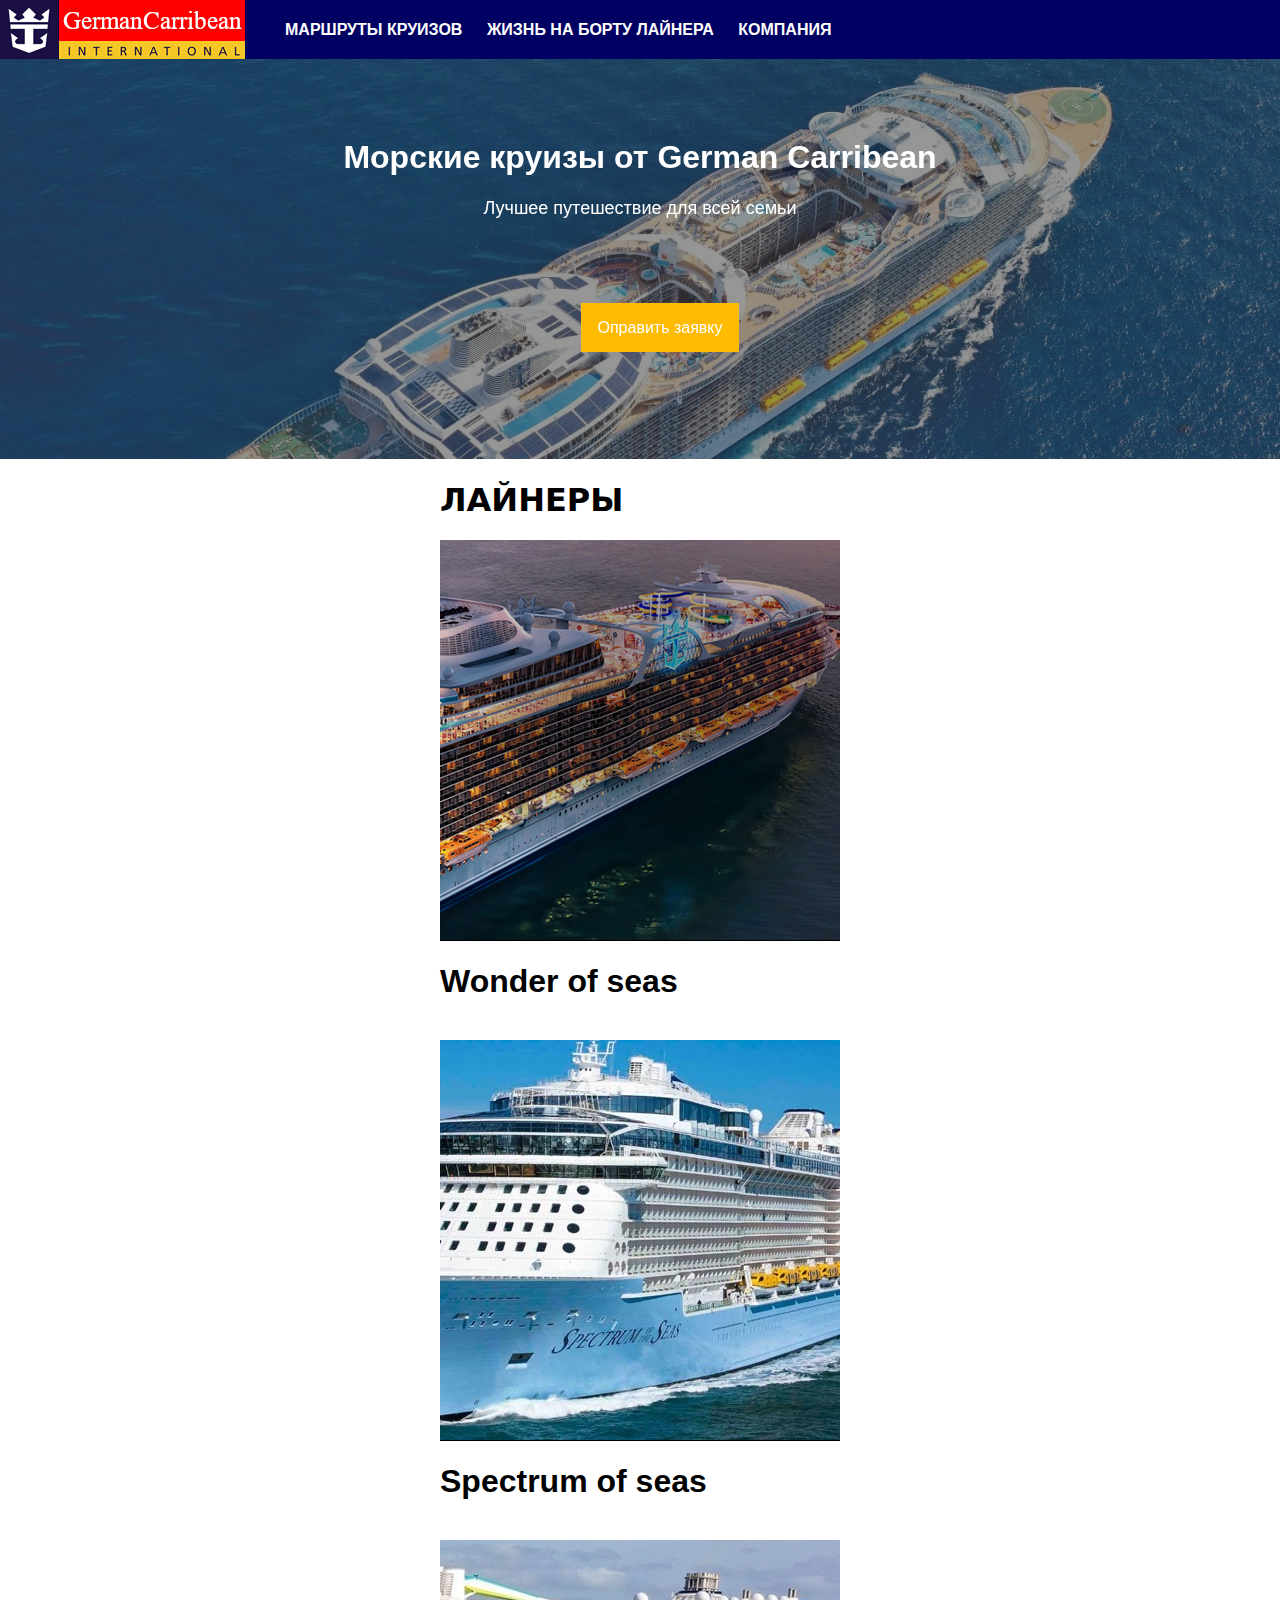
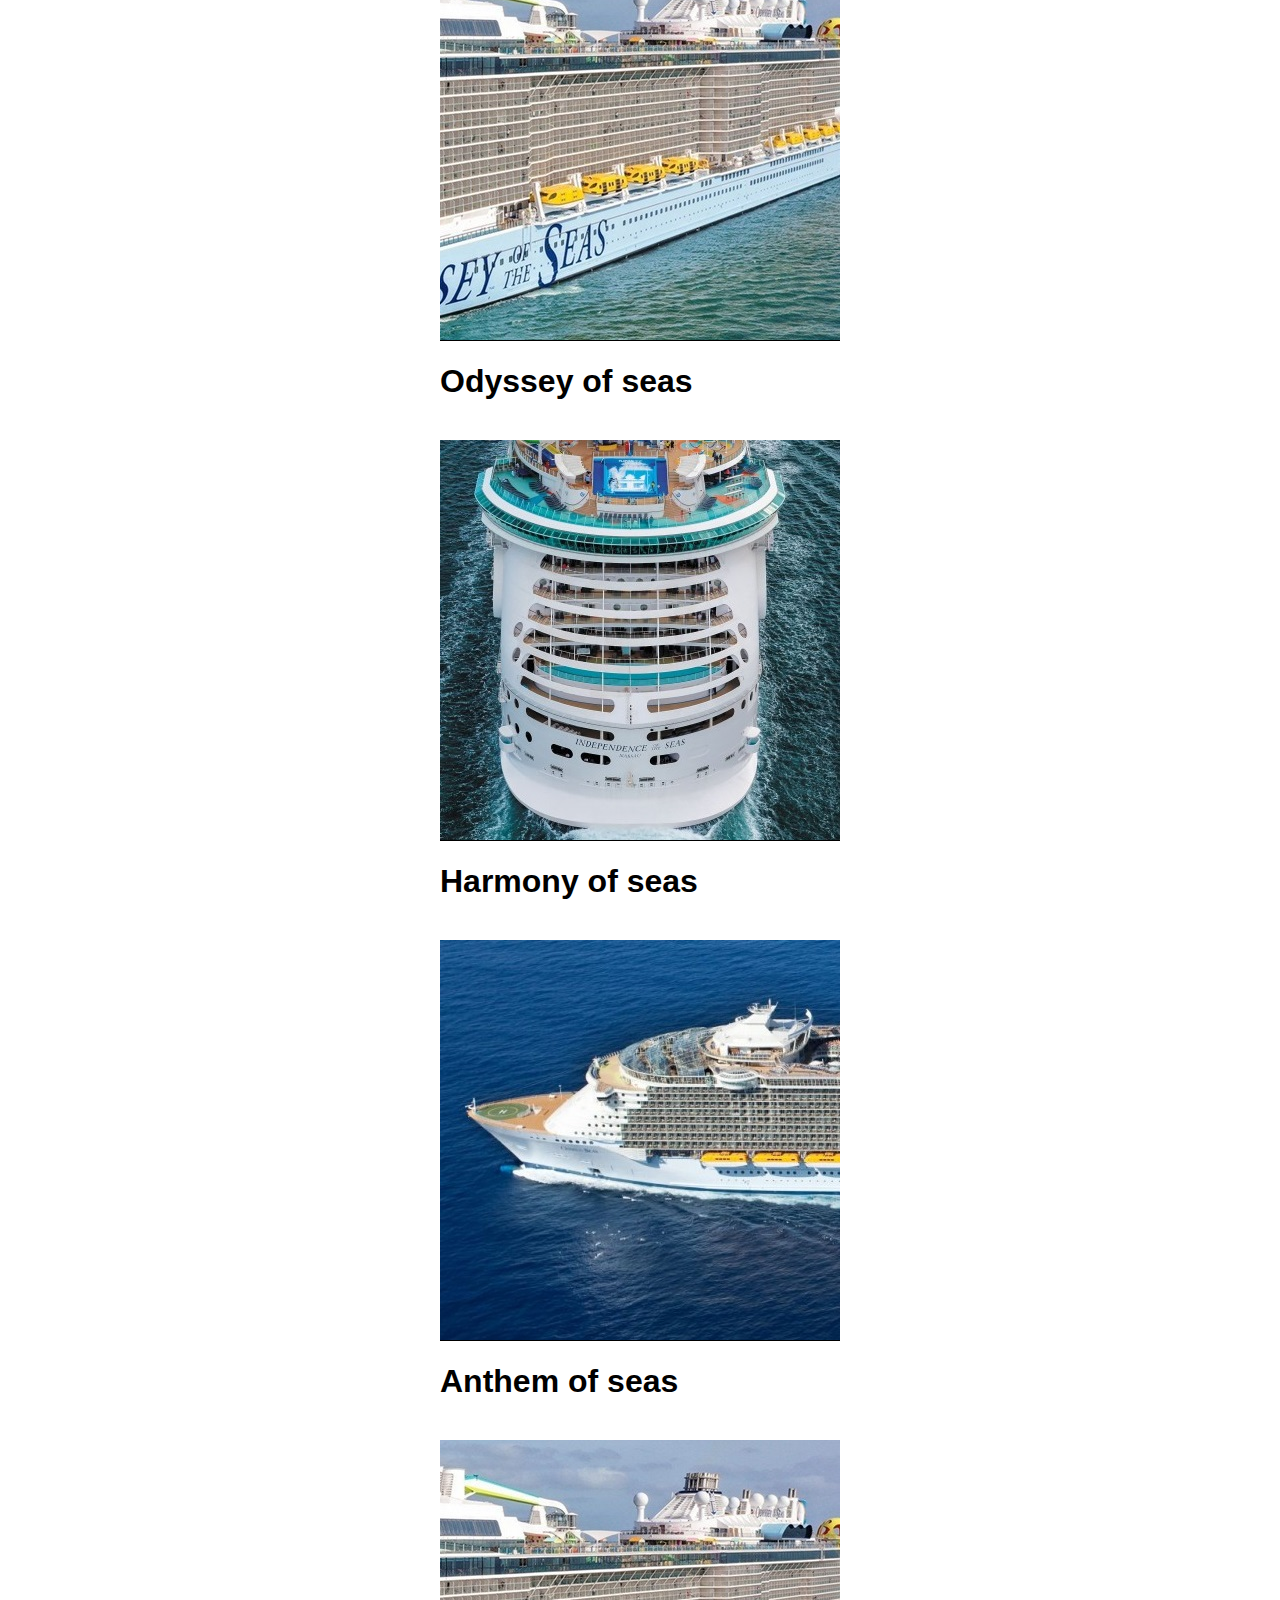
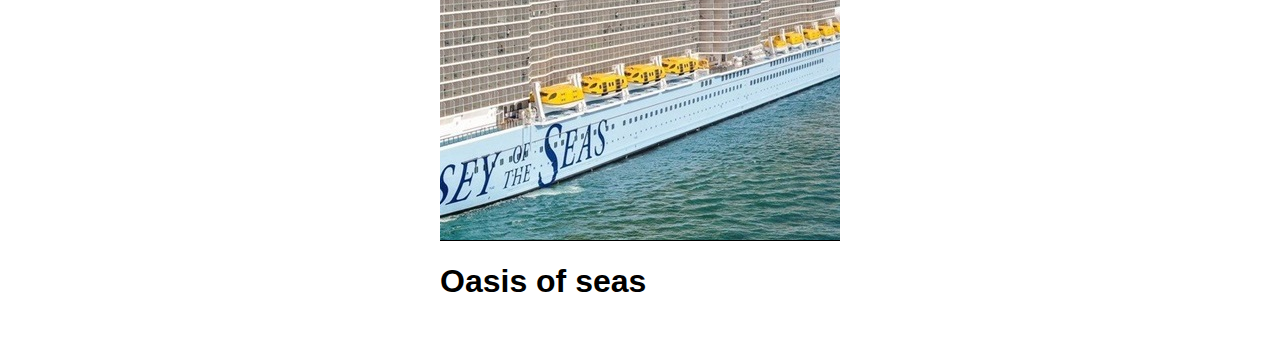
<file: index.html>
<!DOCTYPE html>
<html lang="en">

<head>
    <meta charset="UTF-8">
    <meta http-equiv="X-UA-Compatible" content="IE=edge">
    <meta name="viewport" content="width=device-width, initial-scale=1.0">
    <title>Главная</title>
    <link rel="stylesheet" href="css/mainstyle.css">
</head>

<body>
    <div class="header">
        <div class="logo">
            <a href="index.html"><img src="ships/Логотип.png" class="logo"></a>
        </div>
        <div class="nav">
            <a href="routes.html" class="nav-item">МАРШРУТЫ КРУИЗОВ</a>
            <a href="shiplife.html" class="nav-item">ЖИЗНЬ НА БОРТУ ЛАЙНЕРА</a>
            <a href="company.html" class="nav-item">КОМПАНИЯ</a>
        </div>
    </div>
    <div class="podheader">
        <div class="slogan">
            <h1>Морские круизы от German Carribean</h1>
            <p>Лучшее путешествие для всей семьи</p>
        </div>
        <div>
            <ul>
                
                <li><a href="app.html">Оправить заявку</a></li>
            </ul>
        </div>
    </div>

    <div class="zag">
        <h1 class="layners">ЛАЙНЕРЫ</h1>
    </div>
    <div class="pics1">
        <div class="conteiner">
            <div class="cont">
                <a href="ship1.html"><img src="ships/wonderofseas.png" class="cruiser"></a>
            </div>
            <div class="podcont">
                <h1 class="podpisi">Wonder of seas</h1>
            </div>
        </div>
        <div class="conteiner">
            <div class="cont">
                <a href="ship2.html"><img src="ships/spectrum_of_the_seas.jpg" class="cruiser"></a>
            </div>
            <div class="podcont">
                <h1 class="podpisi">Spectrum of seas</h1>
            </div>
        </div>
        <div class="conteiner1">
            <div class="cont">
                <a href="ship3.html"><img src="ships/Rhapsodyoftheseas.jpg" class="cruiser"></a>
            </div>
            <div class="podcont">
                <h1 class="podpisi">Odyssey of seas</h1>
            </div>
        </div>
    </div>
    <div class="pics1">
        <div class="conteiner">
            <div class="cont">
                <a href="ship4.html"><img src="ships/crasiviy.jpg" class="cruiser"></a>
            </div>
            <div class="podcont">
                <h1 class="podpisi">Harmony of seas</h1>
            </div>
        </div>
        <div class="conteiner">
            <div class="cont">
                <a href="ship5.html"><img src="ships/oasis_of_the_seas.jpg" class="cruiser"></a>
            </div>
            <div class="podcont">
                <h1 class="podpisi">Anthem of seas</h1>
            </div>
        </div>
        <div class="conteiner1">
            <div class="cont">
                <a href="ship6.html"><img src="ships/Rhapsodyoftheseas.jpg" class="cruiser"></a>
            </div>
            <div class="podcont">
                <h1 class="podpisi">Oasis of seas</h1>
            </div>
        </div>
    </div>
</body>

</html>
</file>
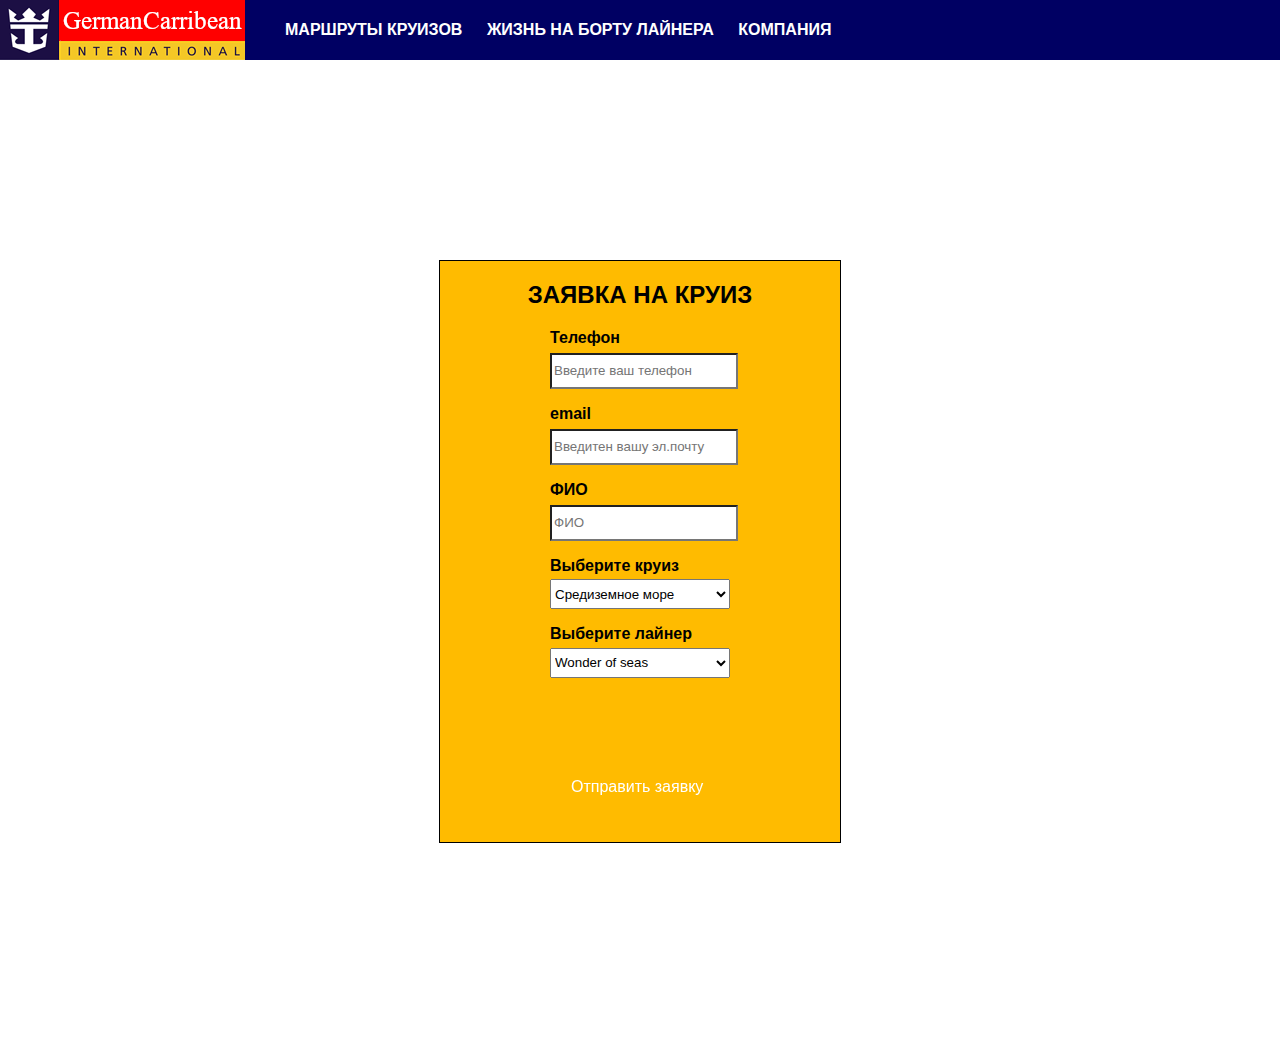
<file: app.html>
<!DOCTYPE html>
<html lang="en">

<head>
    <meta charset="UTF-8">
    <meta http-equiv="X-UA-Compatible" content="IE=edge">
    <meta name="viewport" content="width=device-width, initial-scale=1.0">
    <title>Подать заявку на круиз</title>
    <link rel="stylesheet" href="css/app.css">
</head>

<body>
    <div class="header">
        <div class="logo">
            <a href="index.html"><img src="ships/Логотип.png" class="logo"></a>
        </div>
        <div class="nav">
            <a href="routes.html" class="nav-item">МАРШРУТЫ КРУИЗОВ</a>
            <a href="shiplife.html" class="nav-item">ЖИЗНЬ НА БОРТУ ЛАЙНЕРА</a>
            <a href="company.html" class="nav-item">КОМПАНИЯ</a>
        </div>
    </div>
    <div class="form">
        <h2>ЗАЯВКА НА КРУИЗ</h2>
        <div class="podform">
        <form>
            <p class="input">Телефон</p>
            <p><input type="tel" placeholder="Введите ваш телефон" class="tele"></p>
            <p class="input">email</p>
            <p><input type="text" placeholder="Введитен вашу эл.почту" class="email"></p>
            <p class="input">ФИО</p>
            <p><input type="text" placeholder="ФИО" class="name"></p>
            <p class="select">Выберите круиз</p>
            <select name="cruise" class="cruise">
                <option value="1">Средиземное море</option>
                <option value="2">Карибское море</option>
                <option value="3">Балтийское море</option>
                <option value="4">Чёрное море</option>
                <option value="5">Северное море</option>
            </select>
            <p class="select">Выберите лайнер</p>
            <select name="ship" class="ship">
                <option value="1">Wonder of seas</option>
                <option value="2">Oasis of seas</option>
                <option value="3">Rhapsody of seas</option>
                <option value="4">Odyssey of seas</option>
                <option value="5">Spectrum of seas</option>
            </select>
        </form>

    </div>
    <ul>
        <li>
            <a href="index.html">Отправить заявку</a>
        </li>
    </ul>
    </div>
</body>

</html>
</file>
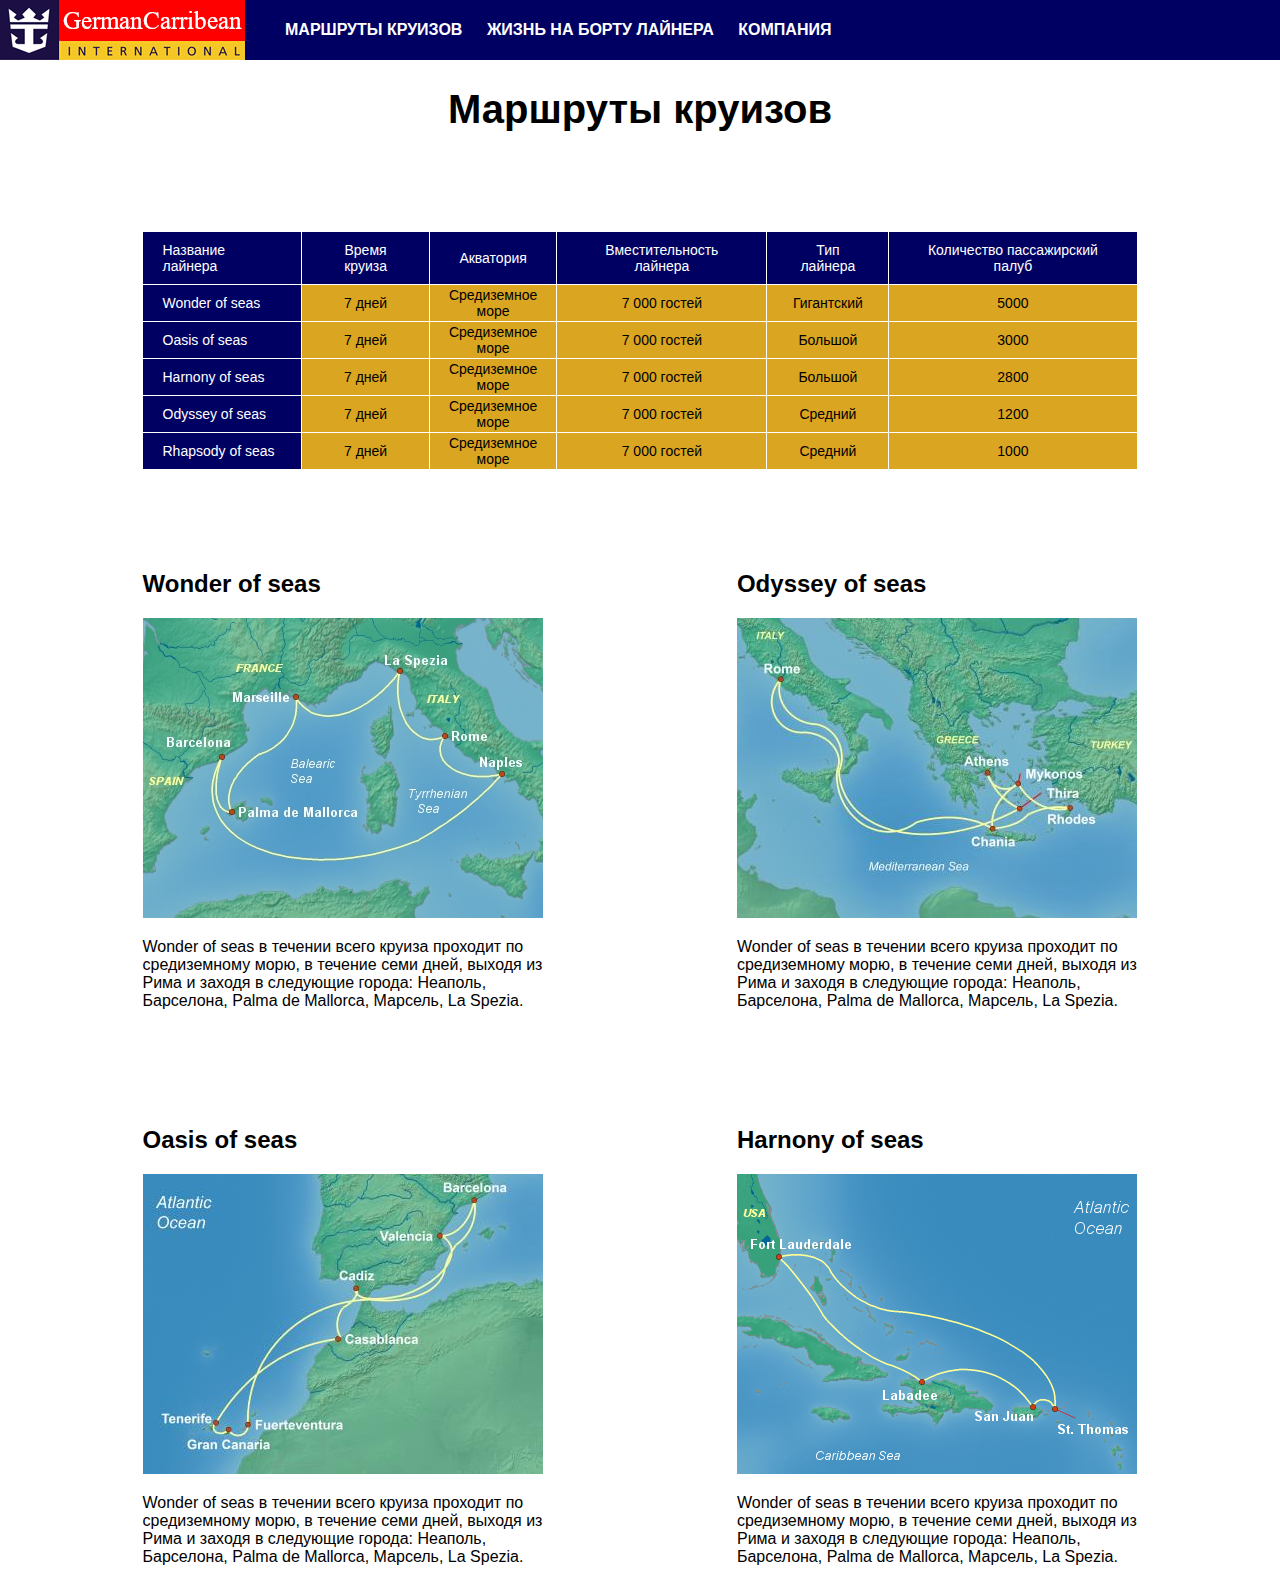
<file: routes.html>
<!DOCTYPE html>
<html lang="en">

<head>
    <meta charset="UTF-8">
    <meta http-equiv="X-UA-Compatible" content="IE=edge">
    <meta name="viewport" content="width=device-width, initial-scale=1.0">
    <title>Маршруты круизов</title>
    <link rel="stylesheet" href="css/route_style.css">
</head>

<body>
    <div class="header">
        <div class="logo">
            <a href="index.html"><img src="ships/Логотип.png" class="logo"></a>
        </div>
        <div class="nav">
            <a href="routes.html" class="nav-item">МАРШРУТЫ КРУИЗОВ</a>
            <a href="shiplife.html" class="nav-item">ЖИЗНЬ НА БОРТУ ЛАЙНЕРА</a>
            <a href="company.html" class="nav-item">КОМПАНИЯ</a>
        </div>
    </div>

    <h1>Маршруты круизов</h1>
    <div class="table">
        <table>
            <tr>
                <th>Название лайнера</th>
                <th>Время круиза</th>
                <th>Акватория</th>
                <th>Вместительность лайнера</th>
                <th>Тип лайнера</th>
                <th>Количество пассажирский палуб</th>
            </tr>
            <tr>
                <td>Wonder of seas</td>
                <td>7 дней</td>
                <td>Средиземное море</td>
                <td>7 000 гостей</td>
                <td>Гигантский</td>
                <td>5000</td>
            </tr>
            <tr>
                <td>Oasis of seas</td>
                <td>7 дней</td>
                <td>Средиземное море</td>
                <td>7 000 гостей</td>
                <td>Большой</td>
                <td>3000</td>
            </tr>
            <tr>
                <td>Harnony of seas</td>
                <td>7 дней</td>
                <td>Средиземное море</td>
                <td>7 000 гостей</td>
                <td>Большой</td>
                <td>2800</td>
            </tr>
            <tr>
                <td>Odyssey of seas</td>
                <td>7 дней</td>
                <td>Средиземное море</td>
                <td>7 000 гостей</td>
                <td>Средний</td>
                <td>1200</td>
            </tr>
            <tr>
                <td>Rhapsody of seas</td>
                <td>7 дней</td>
                <td>Средиземное море</td>
                <td>7 000 гостей</td>
                <td>Средний</td>
                <td>1000</td>
            </tr>
        </table>
    </div>
    <div class="routes">
        <div class="route1">
            <div>
                <h2>Wonder of seas</h2>
                <img src="ships/wondmap.jpg">
            </div>
            <div class="description">
                <p>Wonder of seas в течении всего круиза проходит по средиземному морю, в течение семи дней, выходя из
                    Рима и заходя в следующие города: Неаполь, Барселона, Palma de Mallorca, Марсель, La Spezia.</p>
            </div>
        </div>
        <div class="route2">
            <div>
                <h2>Odyssey of seas</h2>
                <img src="ships/osdysseymap.jpg">
            </div>
            <div class="description">
                <p>Wonder of seas в течении всего круиза проходит по средиземному морю, в течение семи дней, выходя из
                    Рима и заходя в следующие города: Неаполь, Барселона, Palma de Mallorca, Марсель, La Spezia.</p>
            </div>
        </div>
    </div>
    <div class="routes">
        <div class="route1">
            <div>
                <h2>Oasis of seas</h2>
                <img src="ships/oasismap.jpg">
            </div>
            <div class="description">
                <p>Wonder of seas в течении всего круиза проходит по средиземному морю, в течение семи дней, выходя из
                    Рима и заходя в следующие города: Неаполь, Барселона, Palma de Mallorca, Марсель, La Spezia.</p>
            </div>
        </div>
        <div class="route2">
            <div>
                <h2>Harnony of seas</h2>
                <img src="ships/Harmonymap.jpg">
            </div>
            <div class="description">
                <p>Wonder of seas в течении всего круиза проходит по средиземному морю, в течение семи дней, выходя из
                    Рима и заходя в следующие города: Неаполь, Барселона, Palma de Mallorca, Марсель, La Spezia.</p>
            </div>
        </div>
    </div>

</body>

</html>
</file>
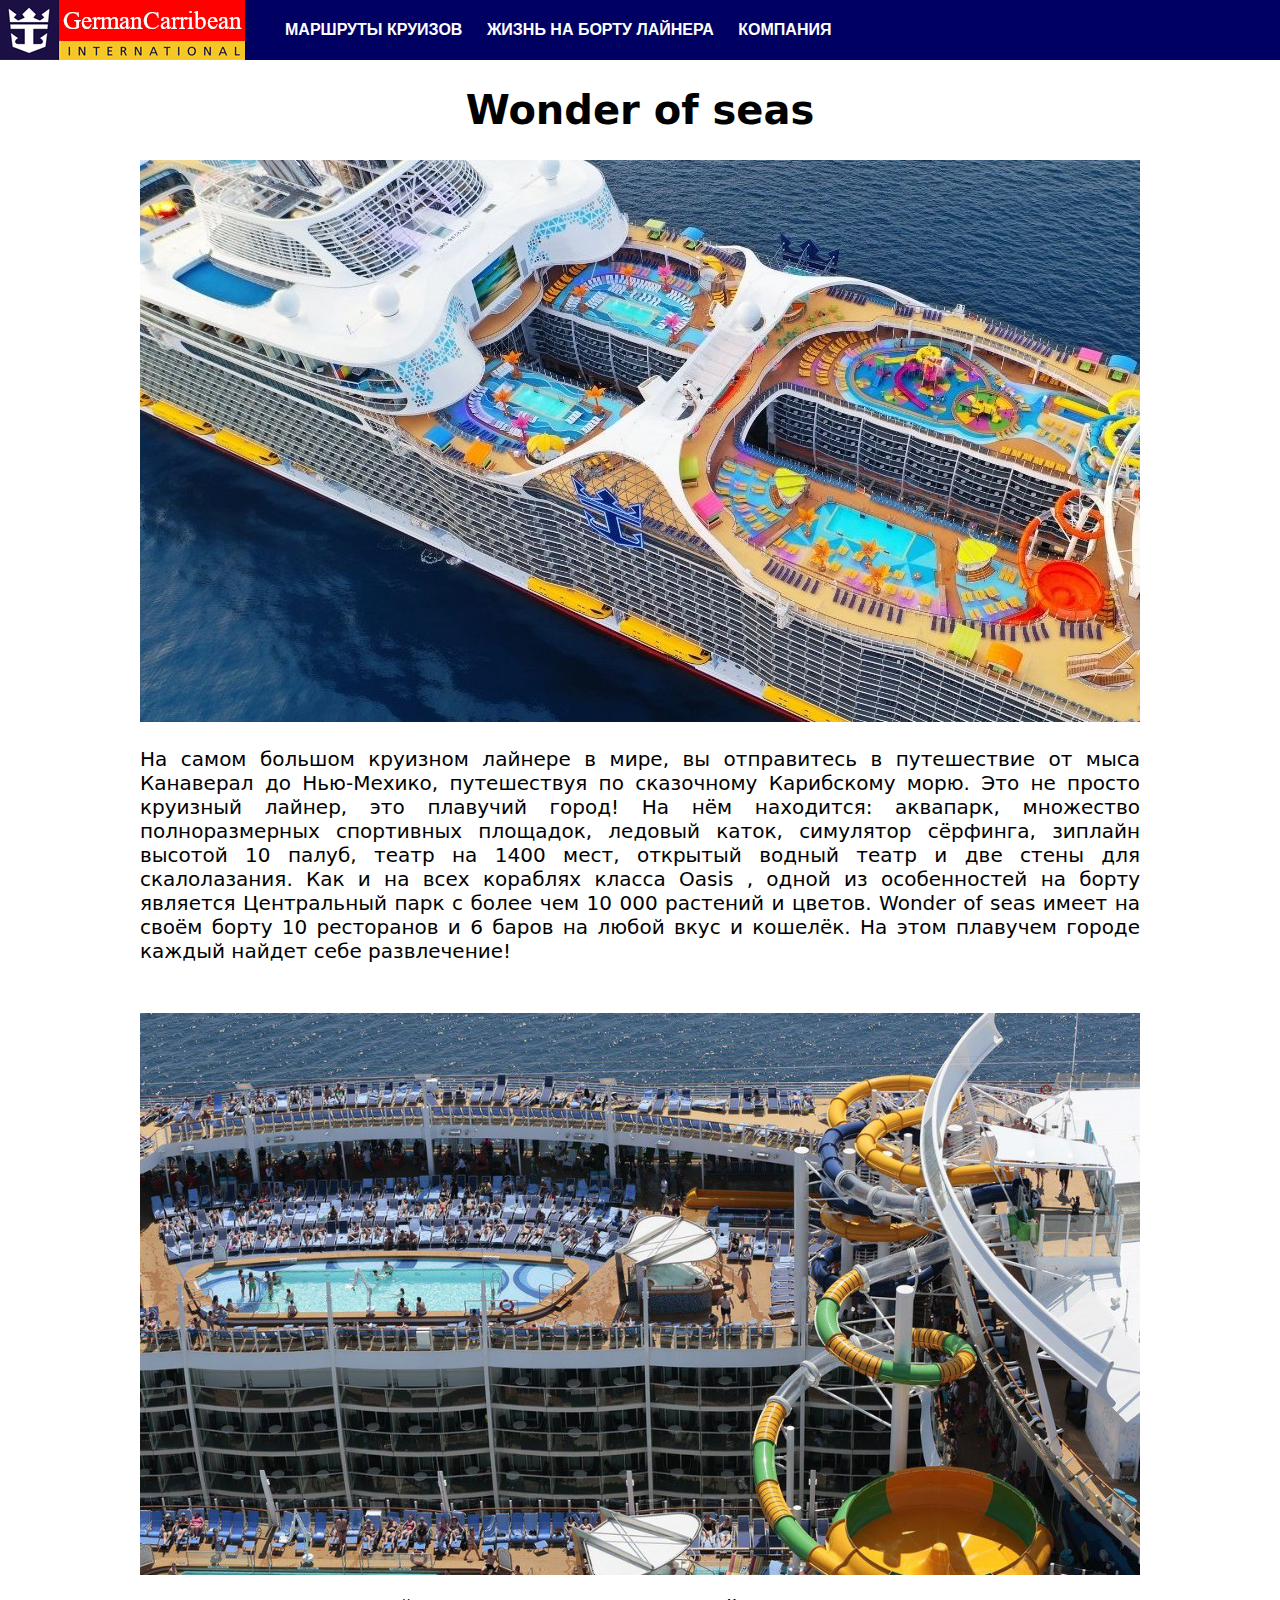
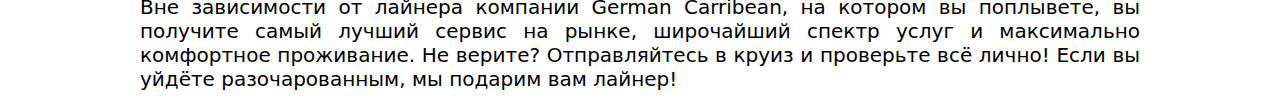
<file: ship1.html>
<!DOCTYPE html>
<html lang="en">

<head>
    <meta charset="UTF-8">
    <meta http-equiv="X-UA-Compatible" content="IE=edge">
    <meta name="viewport" content="width=device-width, initial-scale=1.0">
    <title>Document</title>
    <link rel="stylesheet" href="css/ships.css">
</head>

<body>
    <div class="header">
        <div class="logo">
            <a href="index.html"><img src="ships/Логотип.png" class="logo"></a>
        </div>
        <div class="nav">
            <a href="routes.html" class="nav-item">МАРШРУТЫ КРУИЗОВ</a>
            <a href="shiplife.html" class="nav-item">ЖИЗНЬ НА БОРТУ ЛАЙНЕРА</a>
            <a href="company.html" class="nav-item">КОМПАНИЯ</a>
        </div>
    </div>

    <div class="ship">
        <h1>Wonder of seas</h1>
        <img src="ships/Wonder_of_seas1.jpg">
        <p>На самом большом круизном лайнере в мире, вы отправитесь в путешествие от мыса Канаверал до Нью-Мехико,
            путешествуя по сказочному Карибскому морю. Это не просто круизный лайнер, это плавучий город! На нём
            находится: аквапарк, множество полноразмерных спортивных площадок, ледовый каток, симулятор сёрфинга,
            зиплайн высотой 10 палуб, театр на 1400 мест, открытый водный театр и две стены для скалолазания. Как и на
            всех кораблях класса Oasis , одной из особенностей на борту является Центральный парк с более чем 10 000
            растений и цветов. Wonder of seas имеет на своём борту 10 ресторанов и 6 баров на любой вкус и кошелёк. На
            этом плавучем городе каждый найдет себе развлечение!</p>
    </div>
    <div class="slider">
        <div class="wrapper">
            <img src="ships/SHIP1.jpg">
            <img src="ships/SHIP2.jpg">
            <img src="ships/SHIP3.jpg">
            <img src="ships/SHIP4.jpg">
            <img src="ships/SHIP6.jpg">
        </div>
    </div>
    <div class="ship">
        <p>Вне зависимости от лайнера компании German Carribean, на котором вы поплывете, вы получите самый лучший
            сервис на рынке, широчайший спектр услуг и максимально комфортное проживание. Не верите? Отправляйтесь в
            круиз и проверьте всё лично! Если вы уйдёте разочарованным, мы подарим вам лайнер!</p>
    </div>
</body>

</html>
</file>
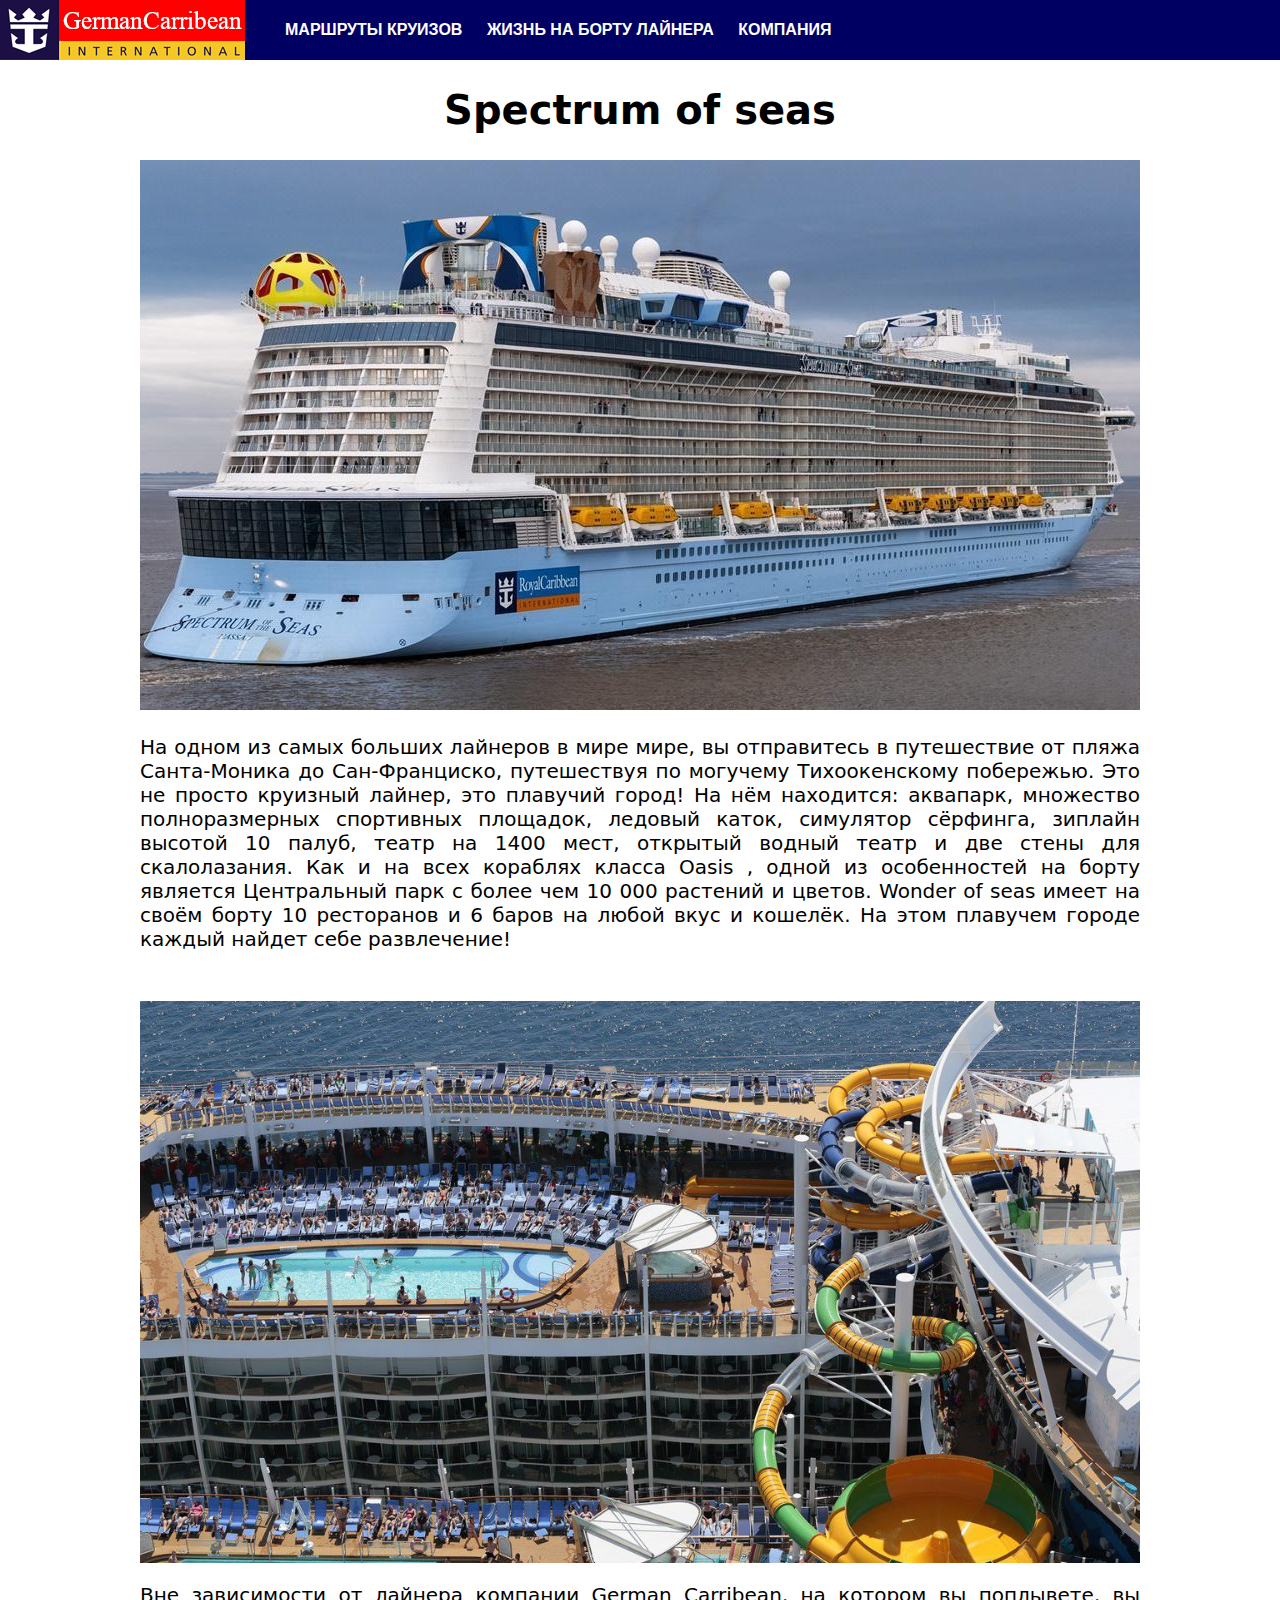
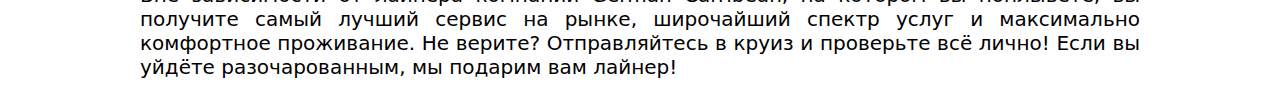
<file: ship2.html>
<!DOCTYPE html>
<html lang="en">

<head>
    <meta charset="UTF-8">
    <meta http-equiv="X-UA-Compatible" content="IE=edge">
    <meta name="viewport" content="width=device-width, initial-scale=1.0">
    <title>Document</title>
    <link rel="stylesheet" href="css/ships.css">
</head>

<body>
    <div class="header">
        <div class="logo">
            <a href="index.html"><img src="ships/Логотип.png" class="logo"></a>
        </div>
        <div class="nav">
            <a href="routes.html" class="nav-item">МАРШРУТЫ КРУИЗОВ</a>
            <a href="shiplife.html" class="nav-item">ЖИЗНЬ НА БОРТУ ЛАЙНЕРА</a>
            <a href="company.html" class="nav-item">КОМПАНИЯ</a>
        </div>
    </div>

    <div class="ship">
        <h1>Spectrum of seas</h1>
        <img src="ships/Spectrum_of_seas1.jpg">
        <p>На одном из самых больших лайнеров в мире мире, вы отправитесь в путешествие от пляжа Санта-Моника до Сан-Франциско,
            путешествуя по могучему Тихоокенскому побережью. Это не просто круизный лайнер, это плавучий город! На нём
            находится: аквапарк, множество полноразмерных спортивных площадок, ледовый каток, симулятор сёрфинга,
            зиплайн высотой 10 палуб, театр на 1400 мест, открытый водный театр и две стены для скалолазания. Как и на
            всех кораблях класса Oasis , одной из особенностей на борту является Центральный парк с более чем 10 000
            растений и цветов. Wonder of seas имеет на своём борту 10 ресторанов и 6 баров на любой вкус и кошелёк. На
            этом плавучем городе каждый найдет себе развлечение!</p>
    </div>
    <div class="slider">
        <div class="wrapper">
            <img src="ships/SHIP1.jpg">
            <img src="ships/SHIP2.jpg">
            <img src="ships/SHIP3.jpg">
            <img src="ships/SHIP4.jpg">
            <img src="ships/SHIP6.jpg">
        </div>
    </div>
    <div class="ship">
        <p>Вне зависимости от лайнера компании German Carribean, на котором вы поплывете, вы получите самый лучший
            сервис на рынке, широчайший спектр услуг и максимально комфортное проживание. Не верите? Отправляйтесь в
            круиз и проверьте всё лично! Если вы уйдёте разочарованным, мы подарим вам лайнер!</p>
    </div>
</body>

</html>
</file>
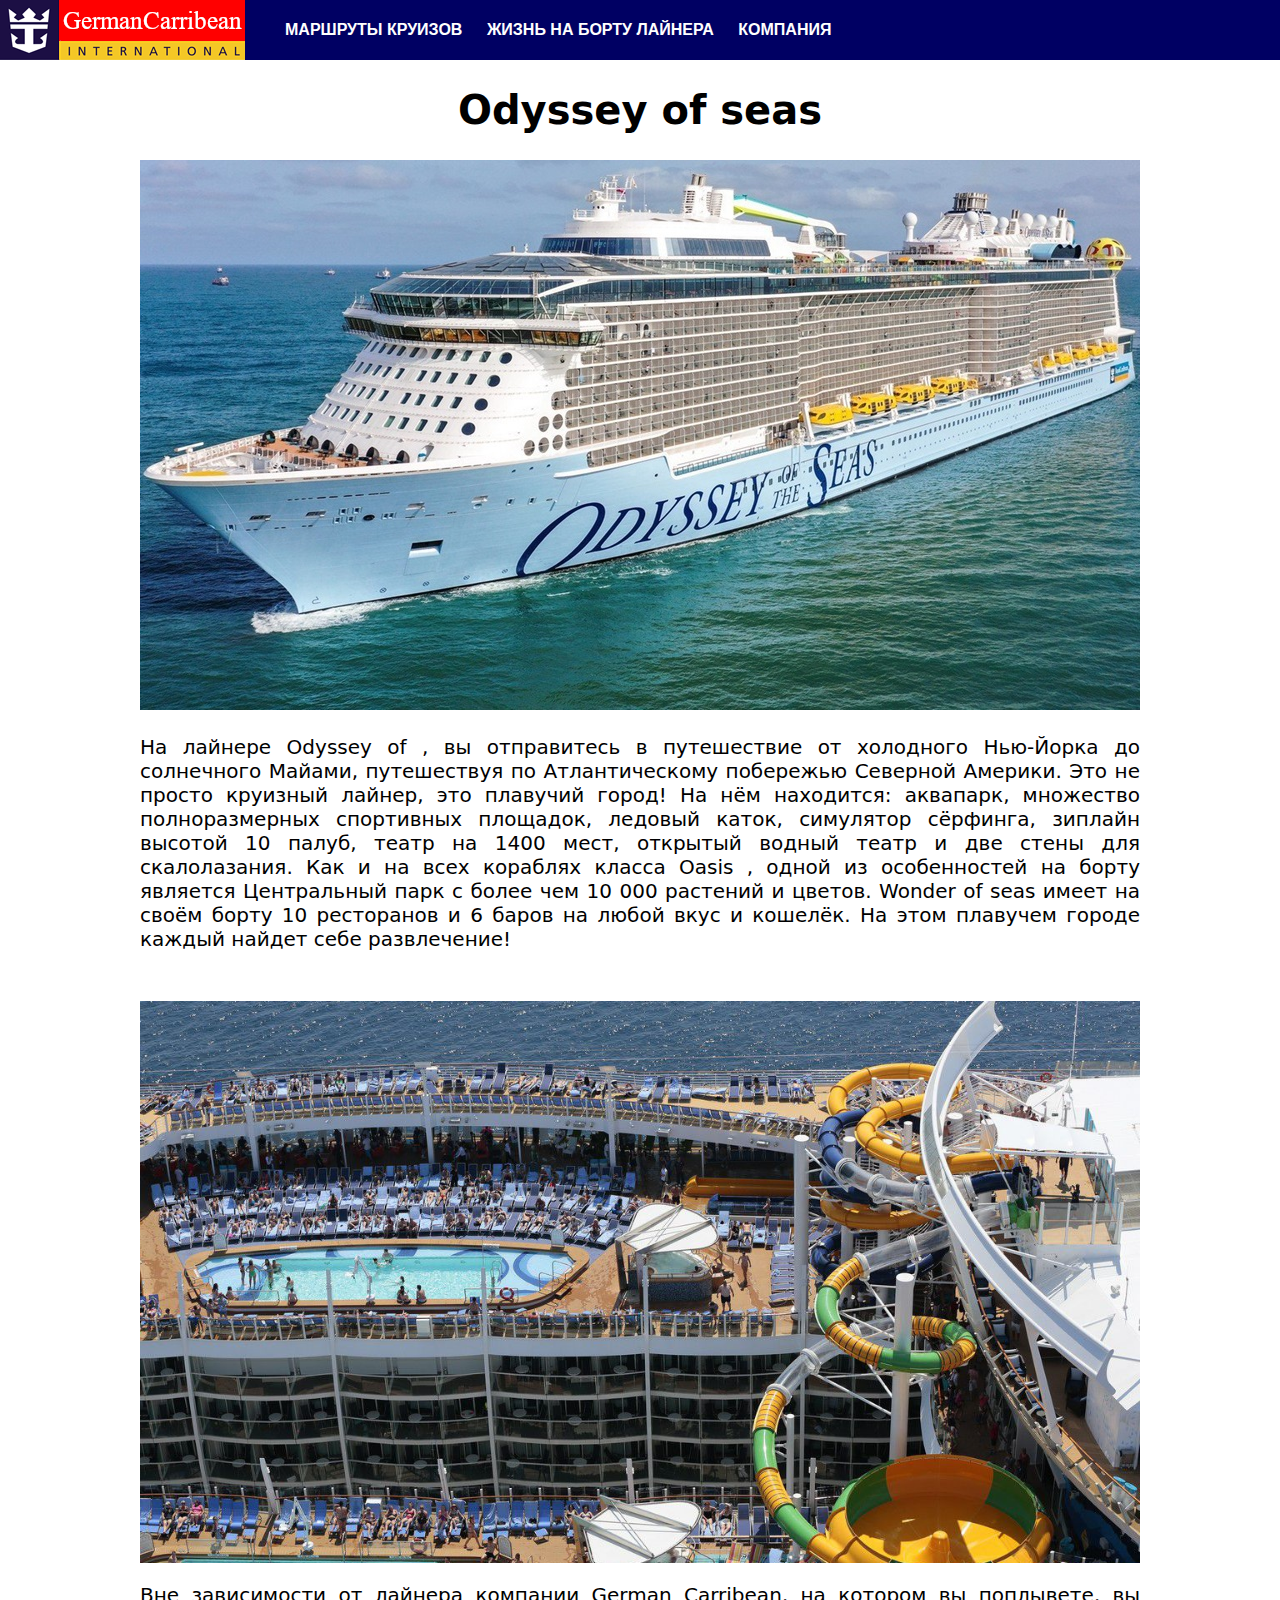
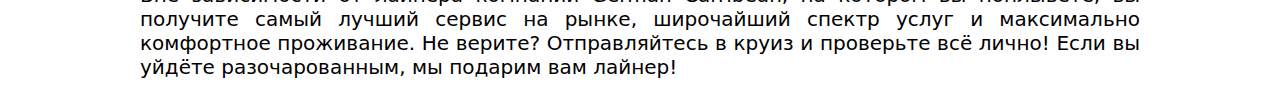
<file: ship3.html>
<!DOCTYPE html>
<html lang="en">

<head>
    <meta charset="UTF-8">
    <meta http-equiv="X-UA-Compatible" content="IE=edge">
    <meta name="viewport" content="width=device-width, initial-scale=1.0">
    <title>Document</title>
    <link rel="stylesheet" href="css/ships.css">
</head>

<body>
    <div class="header">
        <div class="logo">
            <a href="index.html"><img src="ships/Логотип.png" class="logo"></a>
        </div>
        <div class="nav">
            <a href="routes.html" class="nav-item">МАРШРУТЫ КРУИЗОВ</a>
            <a href="shiplife.html" class="nav-item">ЖИЗНЬ НА БОРТУ ЛАЙНЕРА</a>
            <a href="company.html" class="nav-item">КОМПАНИЯ</a>
        </div>
    </div>

    <div class="ship">
        <h1>Odyssey of seas</h1>
        <img src="ships/Odyssey_of_seas.jpg">
        <p>На лайнере Odyssey of , вы отправитесь в путешествие от холодного Нью-Йорка до солнечного Майами,
            путешествуя по Атлантическому побережью Северной Америки. Это не просто круизный лайнер, это плавучий город! На нём
            находится: аквапарк, множество полноразмерных спортивных площадок, ледовый каток, симулятор сёрфинга,
            зиплайн высотой 10 палуб, театр на 1400 мест, открытый водный театр и две стены для скалолазания. Как и на
            всех кораблях класса Oasis , одной из особенностей на борту является Центральный парк с более чем 10 000
            растений и цветов. Wonder of seas имеет на своём борту 10 ресторанов и 6 баров на любой вкус и кошелёк. На
            этом плавучем городе каждый найдет себе развлечение!</p>
    </div>
    <div class="slider">
        <div class="wrapper">
            <img src="ships/SHIP1.jpg">
            <img src="ships/SHIP2.jpg">
            <img src="ships/SHIP3.jpg">
            <img src="ships/SHIP4.jpg">
            <img src="ships/SHIP6.jpg">
        </div>
    </div>
    <div class="ship">
        <p>Вне зависимости от лайнера компании German Carribean, на котором вы поплывете, вы получите самый лучший
            сервис на рынке, широчайший спектр услуг и максимально комфортное проживание. Не верите? Отправляйтесь в
            круиз и проверьте всё лично! Если вы уйдёте разочарованным, мы подарим вам лайнер!</p>
    </div>
</body>

</html>
</file>
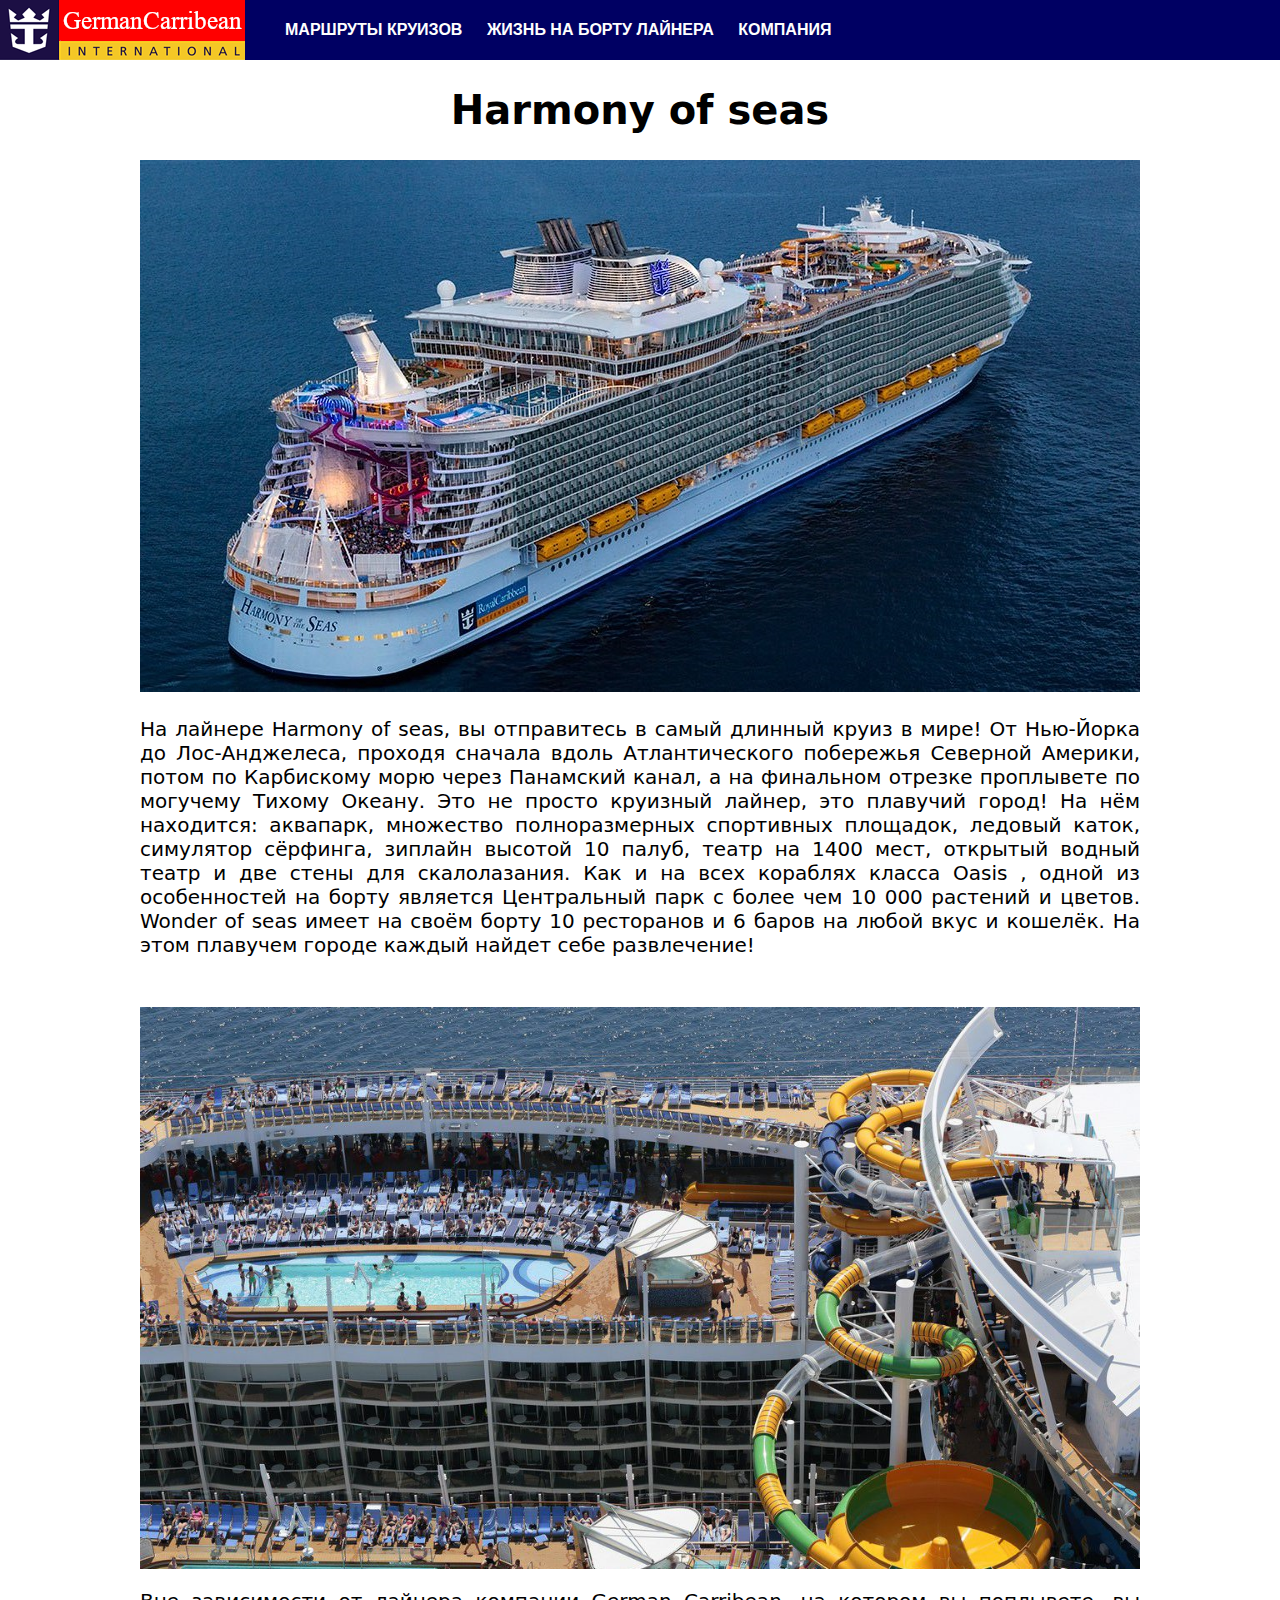
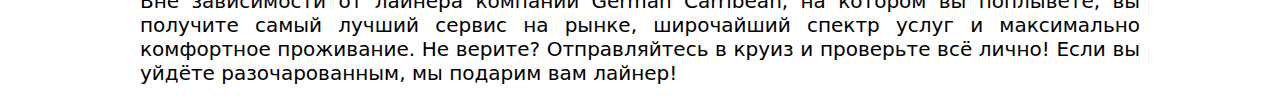
<file: ship4.html>
<!DOCTYPE html>
<html lang="en">

<head>
    <meta charset="UTF-8">
    <meta http-equiv="X-UA-Compatible" content="IE=edge">
    <meta name="viewport" content="width=device-width, initial-scale=1.0">
    <title>Document</title>
    <link rel="stylesheet" href="css/ships.css">
</head>

<body>
    <div class="header">
        <div class="logo">
            <a href="index.html"><img src="ships/Логотип.png" class="logo"></a>
        </div>
        <div class="nav">
            <a href="routes.html" class="nav-item">МАРШРУТЫ КРУИЗОВ</a>
            <a href="shiplife.html" class="nav-item">ЖИЗНЬ НА БОРТУ ЛАЙНЕРА</a>
            <a href="company.html" class="nav-item">КОМПАНИЯ</a>
        </div>
    </div>

    <div class="ship">
        <h1>Harmony of seas</h1>
        <img src="ships/Harmony_of_seas2.jpg">
        <p>На лайнере Harmony of seas, вы отправитесь в самый длинный круиз в мире! От Нью-Йорка до Лос-Анджелеса,
            проходя сначала вдоль Атлантического побережья Северной Америки, потом по Карбискому морю через Панамский
            канал, а на финальном отрезке проплывете по могучему Тихому Океану. Это не просто круизный лайнер, это
            плавучий город! На нём находится: аквапарк, множество полноразмерных спортивных площадок, ледовый каток,
            симулятор сёрфинга,
            зиплайн высотой 10 палуб, театр на 1400 мест, открытый водный театр и две стены для скалолазания. Как и на
            всех кораблях класса Oasis , одной из особенностей на борту является Центральный парк с более чем 10 000
            растений и цветов. Wonder of seas имеет на своём борту 10 ресторанов и 6 баров на любой вкус и кошелёк. На
            этом плавучем городе каждый найдет себе развлечение!</p>
    </div>
    <div class="slider">
        <div class="wrapper">
            <img src="ships/SHIP1.jpg">
            <img src="ships/SHIP2.jpg">
            <img src="ships/SHIP3.jpg">
            <img src="ships/SHIP4.jpg">
            <img src="ships/SHIP6.jpg">
        </div>
    </div>
    <div class="ship">
        <p>Вне зависимости от лайнера компании German Carribean, на котором вы поплывете, вы получите самый лучший
            сервис на рынке, широчайший спектр услуг и максимально комфортное проживание. Не верите? Отправляйтесь в
            круиз и проверьте всё лично! Если вы уйдёте разочарованным, мы подарим вам лайнер!</p>
    </div>
</body>

</html>
</file>
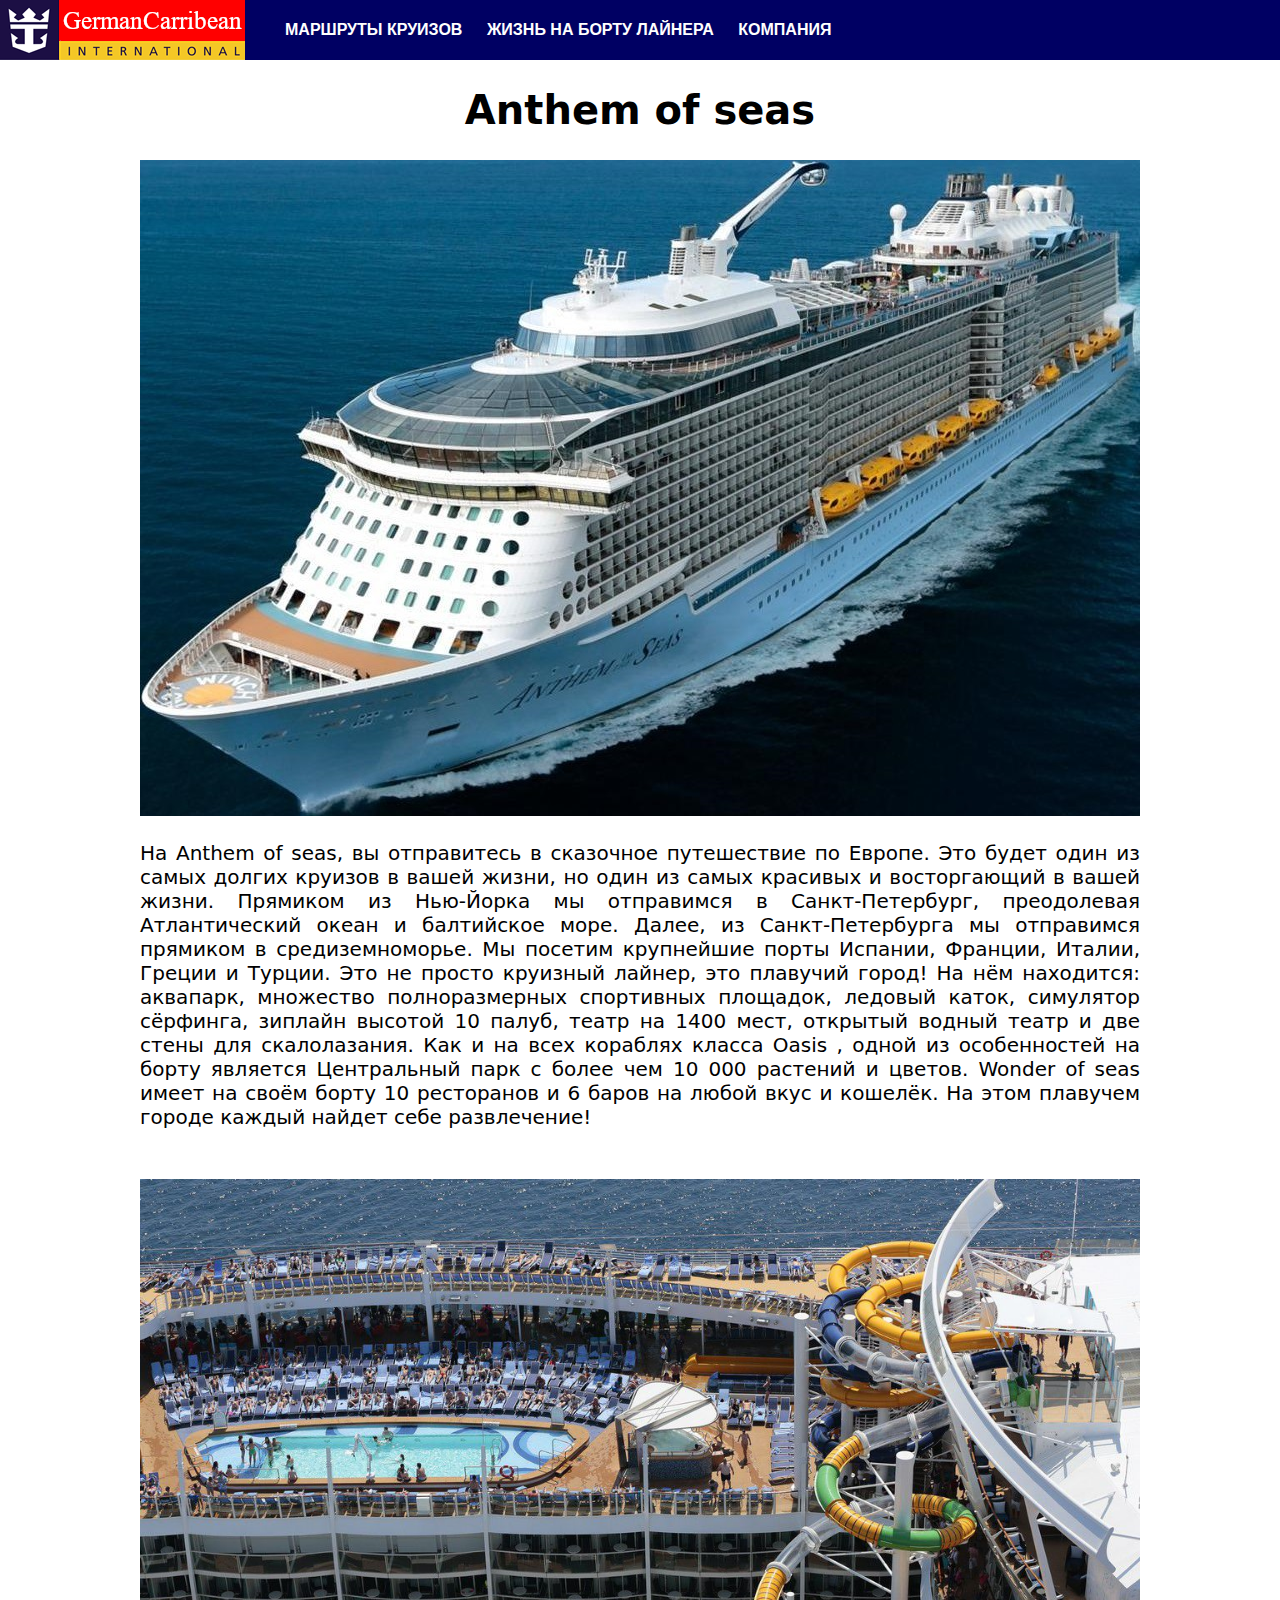
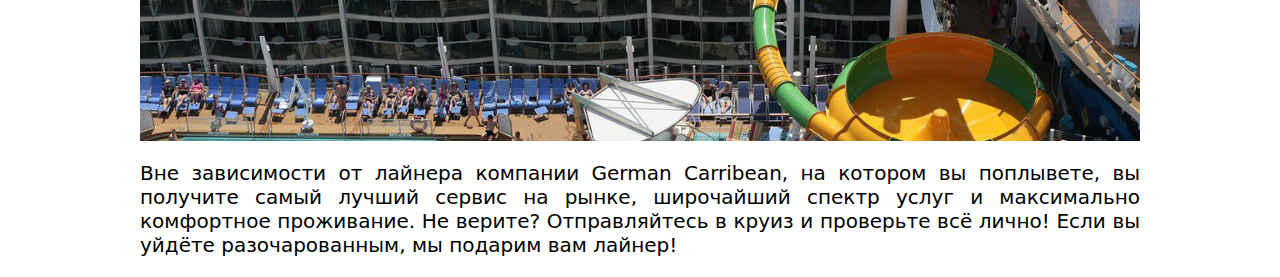
<file: ship5.html>
<!DOCTYPE html>
<html lang="en">

<head>
    <meta charset="UTF-8">
    <meta http-equiv="X-UA-Compatible" content="IE=edge">
    <meta name="viewport" content="width=device-width, initial-scale=1.0">
    <title>Document</title>
    <link rel="stylesheet" href="css/ships.css">
</head>

<body>
    <div class="header">
        <div class="logo">
            <a href="index.html"><img src="ships/Логотип.png" class="logo"></a>
        </div>
        <div class="nav">
            <a href="routes.html" class="nav-item">МАРШРУТЫ КРУИЗОВ</a>
            <a href="shiplife.html" class="nav-item">ЖИЗНЬ НА БОРТУ ЛАЙНЕРА</a>
            <a href="company.html" class="nav-item">КОМПАНИЯ</a>
        </div>
    </div>

    <div class="ship">
        <h1>Anthem of seas</h1>
        <img src="ships/Anthem_of_seas.jpg">
        <p>На Anthem of seas, вы отправитесь в сказочное путешествие по Европе. Это будет один из самых долгих круизов в
            вашей жизни, но один из самых красивых и восторгающий в вашей жизни. Прямиком из Нью-Йорка мы отправимся в
            Санкт-Петербург, преодолевая Атлантический океан и балтийское море. Далее, из Санкт-Петербурга мы отправимся
            прямиком в средиземноморье. Мы посетим крупнейшие порты Испании, Франции, Италии, Греции и Турции. Это не
            просто круизный лайнер, это плавучий город! На нём
            находится: аквапарк, множество полноразмерных спортивных площадок, ледовый каток, симулятор сёрфинга,
            зиплайн высотой 10 палуб, театр на 1400 мест, открытый водный театр и две стены для скалолазания. Как и на
            всех кораблях класса Oasis , одной из особенностей на борту является Центральный парк с более чем 10 000
            растений и цветов. Wonder of seas имеет на своём борту 10 ресторанов и 6 баров на любой вкус и кошелёк. На
            этом плавучем городе каждый найдет себе развлечение!</p>
    </div>
    <div class="slider">
        <div class="wrapper">
            <img src="ships/SHIP1.jpg">
            <img src="ships/SHIP2.jpg">
            <img src="ships/SHIP3.jpg">
            <img src="ships/SHIP4.jpg">
            <img src="ships/SHIP6.jpg">
        </div>
    </div>
    <div class="ship">
        <p>Вне зависимости от лайнера компании German Carribean, на котором вы поплывете, вы получите самый лучший
            сервис на рынке, широчайший спектр услуг и максимально комфортное проживание. Не верите? Отправляйтесь в
            круиз и проверьте всё лично! Если вы уйдёте разочарованным, мы подарим вам лайнер!</p>
    </div>
</body>

</html>
</file>
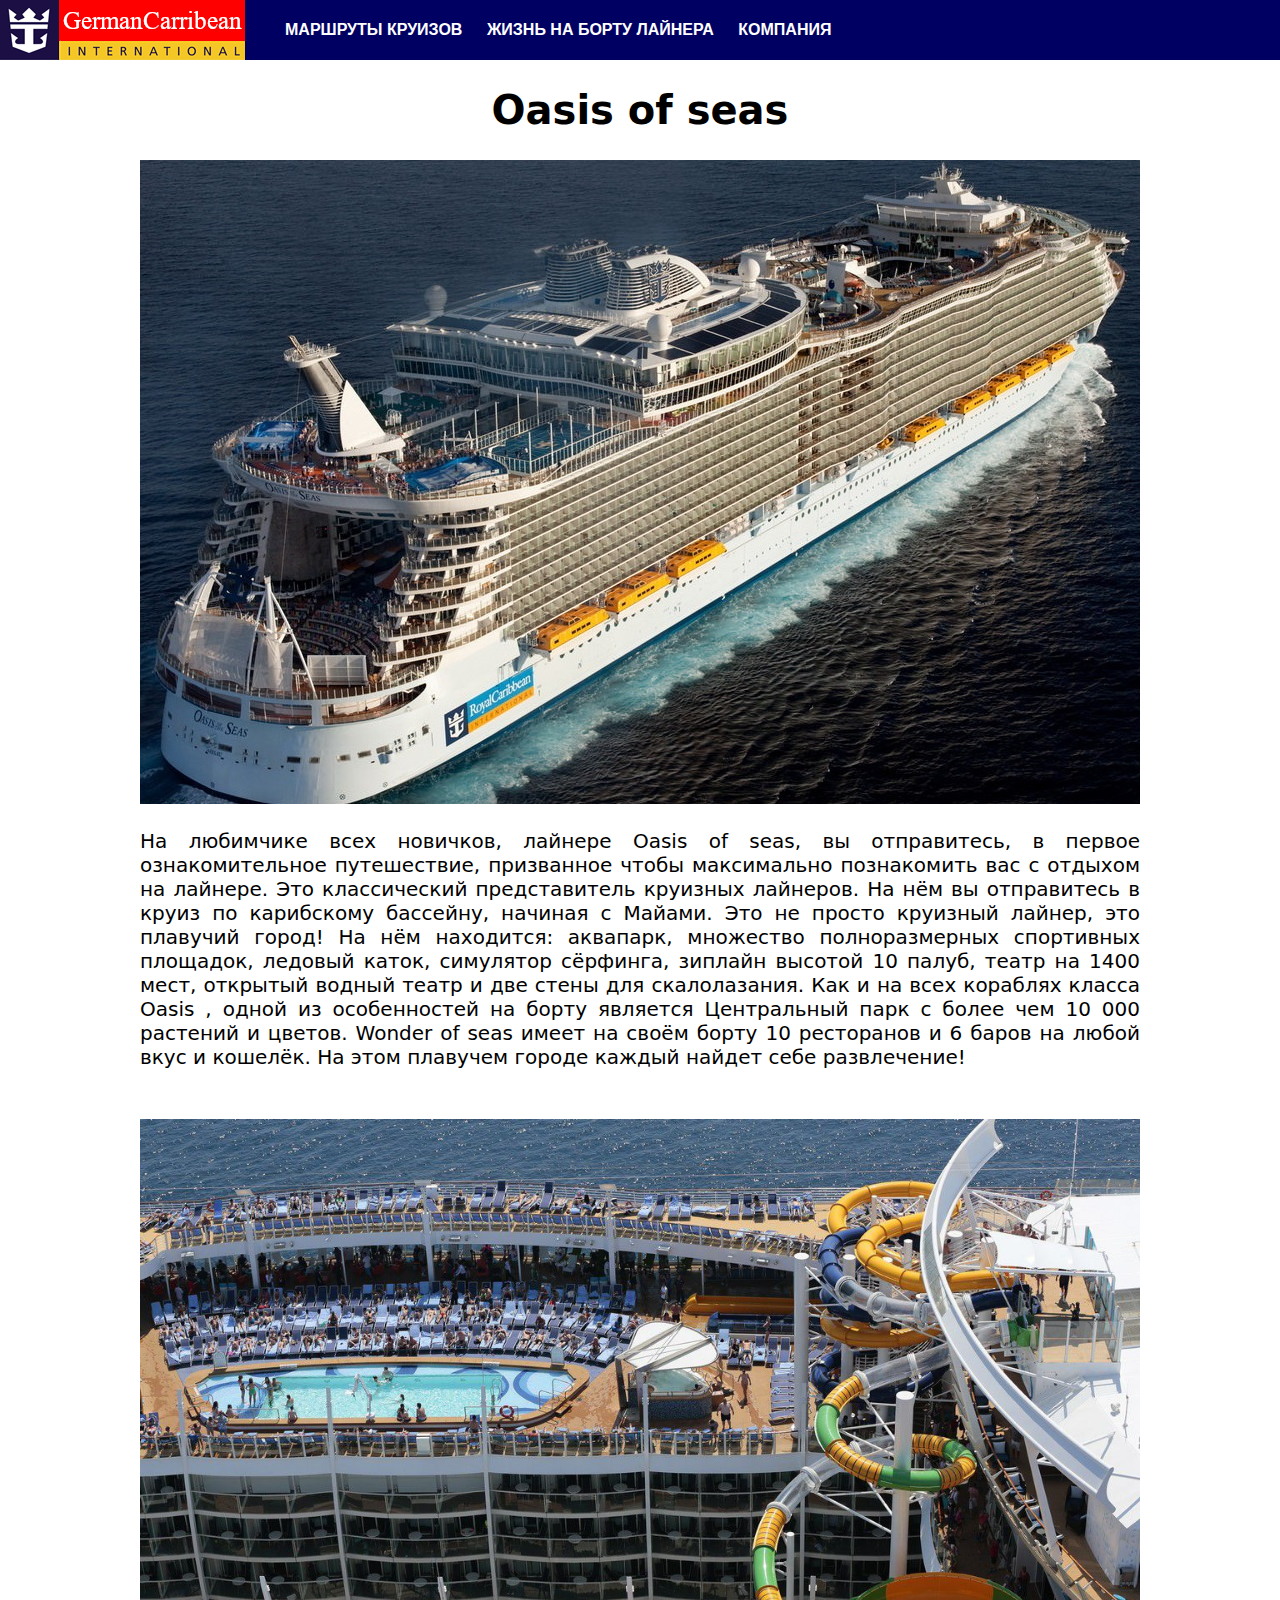
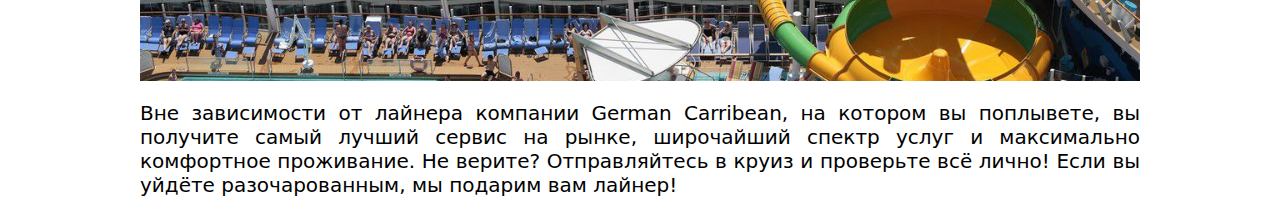
<file: ship6.html>
<!DOCTYPE html>
<html lang="en">

<head>
    <meta charset="UTF-8">
    <meta http-equiv="X-UA-Compatible" content="IE=edge">
    <meta name="viewport" content="width=device-width, initial-scale=1.0">
    <title>Document</title>
    <link rel="stylesheet" href="css/ships.css">
</head>

<body>
    <div class="header">
        <div class="logo">
            <a href="index.html"><img src="ships/Логотип.png" class="logo"></a>
        </div>
        <div class="nav">
            <a href="routes.html" class="nav-item">МАРШРУТЫ КРУИЗОВ</a>
            <a href="shiplife.html" class="nav-item">ЖИЗНЬ НА БОРТУ ЛАЙНЕРА</a>
            <a href="company.html" class="nav-item">КОМПАНИЯ</a>
        </div>
    </div>

    <div class="ship">
        <h1>Oasis of seas</h1>
        <img src="ships/Oasis_of_seas2.jpg">
        <p>На любимчике всех новичков, лайнере Oasis of seas, вы отправитесь, в первое ознакомительное путешествие,
            призванное чтобы максимально познакомить вас с отдыхом на лайнере. Это классический представитель круизных
            лайнеров. На нём вы отправитесь в круиз по карибскому бассейну, начиная с Майами. Это не просто круизный
            лайнер, это плавучий город! На нём
            находится: аквапарк, множество полноразмерных спортивных площадок, ледовый каток, симулятор сёрфинга,
            зиплайн высотой 10 палуб, театр на 1400 мест, открытый водный театр и две стены для скалолазания. Как и на
            всех кораблях класса Oasis , одной из особенностей на борту является Центральный парк с более чем 10 000
            растений и цветов. Wonder of seas имеет на своём борту 10 ресторанов и 6 баров на любой вкус и кошелёк. На
            этом плавучем городе каждый найдет себе развлечение!</p>
    </div>
    <div class="slider">
        <div class="wrapper">
            <img src="ships/SHIP1.jpg">
            <img src="ships/SHIP2.jpg">
            <img src="ships/SHIP3.jpg">
            <img src="ships/SHIP4.jpg">
            <img src="ships/SHIP6.jpg">
        </div>
    </div>
    <div class="ship">
        <p>Вне зависимости от лайнера компании German Carribean, на котором вы поплывете, вы получите самый лучший
            сервис на рынке, широчайший спектр услуг и максимально комфортное проживание. Не верите? Отправляйтесь в
            круиз и проверьте всё лично! Если вы уйдёте разочарованным, мы подарим вам лайнер!</p>
    </div>
</body>

</html>
</file>
<file: css/mainstyle.css>
body{
    margin: 0;
}
.header {
    width: 100%;
    background-color: rgb(0, 0, 99);
}

.nav {
    font-family: Arial, Helvetica, sans-serif;
    font-weight: 600;
    
}

a.nav-item {
    margin-bottom: 20px;
    color: white;
    text-decoration: none;
    margin-right: 20px;

}

.header {
    display: flex;
    align-items: center;
}

img.logo {
    margin-right: 40px;
    margin-bottom: -4px;
}

.nav-item {
    position: relative;
    color: #00a650;
    /*задаём цвет ссылки*/
    cursor: pointer;
    line-height: 1;
    /*задаём высоту строки*/
    text-decoration: none;
    /*убираем подчёркивание*/

}

.nav-item:after {
    display: block;
    position: absolute;
    left: 0;
    /*изменить на right:0;, чтобы изменить направление подчёркивания */
    width: 0;
    /*задаём длинну линии до наведения курсора*/
    height: 3px;
    /*задаём ширину линии*/
    background-color: rgb(255, 187, 0);
    /*задаём цвет линии*/
    content: "";
    transition: width 0.3s ease-out;
    /*задаём время анимации*/
}

.nav-item:hover:after,
.nav-item:focus:after {
    width: 100%;
    /*устанавливаем значение 100% чтобы ссылка подчёркивалась полностью*/
}

.podheader {
    position: relative;
    width: 100%;
    height: 400px;
    background-image: url(../ships/lay.jpg);
    background-size: cover;
    background-repeat: no-repeat;

    margin-top: -22px;
    color: white;
    text-align: center;

}

.podheader:before {
    content: '';
    display: block;
    width: 100%;
    height: 100%;
    position: absolute;
    top: 0;
    left: 0;
    right: 0;
    bottom: 0;
    background-color: rgba(46, 46, 46, 0.5);
}

.podheader .slogan p {
    font-size: 18px;
    font-family: Arial, Helvetica, sans-serif;
    filter: brightness(100%);
}

.slogan h1 {
    padding-top: 80px;
    font-family: -apple-system, BlinkMacSystemFont, 'Segoe UI', Roboto, Oxygen, Ubuntu, Cantarell, 'Open Sans', 'Helvetica Neue', sans-serif;
    filter: brightness(100%);
}

ul {
    margin-top: 100px;
    filter: brightness(100%);
    list-style-type: none;
}

li {
    display: inline;

}

ul li a {
    padding: 1em 1em 1em 1em;
    margin: 0 1.0em 0.0;
    background-color: rgb(255, 187, 0);
    color: white;
    font-family: -apple-system, BlinkMacSystemFont, 'Segoe UI', Roboto, Oxygen, Ubuntu, Cantarell, 'Open Sans', 'Helvetica Neue', sans-serif;
    font-size: 16px;
    font-weight: 500;
    text-decoration: none;
    text-align: center;
}

ul li a:hover {
    transform: background-color 1s;
    transition-duration: 0.5s;
    background-color: rgb(0, 0, 99);
}

.pics1 {
    
    height: 450px;
    width: 1300px;
    margin: 0 auto;
    height: auto;
}

.pics2 {
    width: 1268px;
    margin: 0 auto;
    height: auto;
}

.zag {
    width: 1268px;
    margin: 0 auto;
    height: auto;
    font-family: system-ui, -apple-system, BlinkMacSystemFont, 'Segoe UI', Roboto, Oxygen, Ubuntu, Cantarell, 'Open Sans', 'Helvetica Neue', sans-serif;
}

.cont {
    overflow: hidden;
    width: 400px;
    height: 400px;
}

.podcont {

    border-top: 1px solid black;
    width: 400px;
    height: 100px;
    
}
.conteiner{
    display: inline-block;
 
    width: 400px;
    height: 500px;
    margin-right: 30px;
    margin-bottom: 30px;
}
.conteiner1{
    display: inline-block;

    width: 400px;
    height: 500px;
    margin-bottom: 30px;
}
h1.podpisi {
    font-family: -apple-system, BlinkMacSystemFont, 'Segoe UI', Roboto, Oxygen, Ubuntu, Cantarell, 'Open Sans', 'Helvetica Neue', sans-serif;
    padding: 0 auto;
}

img.cruiser {
    transition: 0.5s;
    display: block;
    border: none;
}

img.cruiser:hover {
    transform: scale(1.2);
}
@media screen and (max-width: 1300px) {
    .pics1{
        width: 400px;
        margin: 0 auto;
    }
    .conteiner{
        width: 400px;
        margin: 0 auto;
    }
    .conteiner1{
        width: 400px;
        margin: 0 auto;
    }
    .zag{
        width: 400px;
        margin: 0 auto;
    }
}
@media screen and (max-width: 832px)
{
    .nav{
        white-space: pre-line;
        padding-bottom: 10px;
        width: 400px;
    }
    .nav a{
        margin-bottom: 7px;
    }
}
</file>
<file: css/app.css>
body {
    margin: 0 auto;

}

.header {
    width: 100%;
    background-color: rgb(0, 0, 99);
}

.nav {
    font-family: Arial, Helvetica, sans-serif;
    font-weight: 600;
}

a.nav-item {
    color: white;
    text-decoration: none;
    margin-right: 20px;

}


.header {
    display: flex;
    align-items: center;
}

img.logo {
    margin-right: 40px;
    margin-bottom: -4px;
}



.nav-item {
    position: relative;
    color: #00a650;
    /*задаём цвет ссылки*/
    cursor: pointer;
    line-height: 1;
    /*задаём высоту строки*/
    text-decoration: none;
    /*убираем подчёркивание*/

}

.nav-item:after {
    display: block;
    position: absolute;
    left: 0;
    /*изменить на right:0;, чтобы изменить направление подчёркивания */
    width: 0;
    /*задаём длинну линии до наведения курсора*/
    height: 3px;
    /*задаём ширину линии*/
    background-color: rgb(255, 187, 0);
    /*задаём цвет линии*/
    content: "";
    transition: width 0.3s ease-out;
    /*задаём время анимации*/
}

.nav-item:hover:after,
.nav-item:focus:after {
    width: 100%;
    /*устанавливаем значение 100% чтобы ссылка подчёркивалась полностью*/
}

.form {
    background-color: rgb(255, 187, 0);
    padding-bottom: 30px;
    margin: 0 auto;
    margin-top: 200px;
    margin-bottom: 200px;
    width: 400px;
    border: 1px solid black;

}

.form h2 {

    text-align: center;
    font-family: -apple-system, BlinkMacSystemFont, 'Segoe UI', Roboto, Oxygen, Ubuntu, Cantarell, 'Open Sans', 'Helvetica Neue', sans-serif;
}

.podform {

    width: 180px;
    margin: 0 auto;
}

input {
    border-radius: 0px;
    font-family: -apple-system, BlinkMacSystemFont, 'Segoe UI', Roboto, Oxygen, Ubuntu, Cantarell, 'Open Sans', 'Helvetica Neue', sans-serif;
    color: white;
    margin-top: -5px;
    width: 180px;
    height: 30px;
    color: black;
}

input:active {
    border-radius: 0px;
    border-color: rgb(0, 0, 99);
}

select {
    font-family: -apple-system, BlinkMacSystemFont, 'Segoe UI', Roboto, Oxygen, Ubuntu, Cantarell, 'Open Sans', 'Helvetica Neue', sans-serif;
    margin-top: -10px;
    height: 30px;
    width: 180px;

}

p.input {
    font-weight: 600;
    font-family: -apple-system, BlinkMacSystemFont, 'Segoe UI', Roboto, Oxygen, Ubuntu, Cantarell, 'Open Sans', 'Helvetica Neue', sans-serif;
    margin-bottom: -5px;
}

p.select {
    margin-bottom: 10px;
    font-weight: 600;
    font-family: -apple-system, BlinkMacSystemFont, 'Segoe UI', Roboto, Oxygen, Ubuntu, Cantarell, 'Open Sans', 'Helvetica Neue', sans-serif;
}

@media screen and (max-height: 700px) {
    .form{
        margin-top: 100px;
    }
}
ul {
    margin-top: 100px;
    filter: brightness(100%);
    list-style-type: none;
}

li {
    display: inline;
}

ul li a {
    padding: 1em 1em 1em 1em;
    margin: 0 1.0em 0.0;
    
    margin-left: 75px;
    
    background-color: rgb(255, 187, 0);
    color: white;
    font-family: -apple-system, BlinkMacSystemFont, 'Segoe UI', Roboto, Oxygen, Ubuntu, Cantarell, 'Open Sans', 'Helvetica Neue', sans-serif;
    font-size: 16px;
    font-weight: 500;
    text-decoration: none;
    text-align: center;
}

ul li a:hover {
    transform: background-color 1s;
    transition-duration: 500ms;
    background-color: rgb(0, 0, 99);
}
@media screen and (max-width: 832px)
{
    .nav{
        white-space: pre-line;
        padding-bottom: 10px;
    }
    .nav a{
        margin-bottom: 7px;
    }
}
</file>
<file: css/route_style.css>
body {
    margin: 0 auto;
}

.header {
    width: 100%;
    background-color: rgb(0, 0, 99);
}

.nav {
    font-family: Arial, Helvetica, sans-serif;
    font-weight: 600;
}

a.nav-item {
    color: white;
    text-decoration: none;
    margin-right: 20px;

}


.header {
    display: flex;
    align-items: center;
}

img.logo {
    margin-right: 40px;
    margin-bottom: -4px;
}



.nav-item {
    position: relative;
    color: #00a650;
    /*задаём цвет ссылки*/
    cursor: pointer;
    line-height: 1;
    /*задаём высоту строки*/
    text-decoration: none;
    /*убираем подчёркивание*/

}

.nav-item:after {
    display: block;
    position: absolute;
    left: 0;
    /*изменить на right:0;, чтобы изменить направление подчёркивания */
    width: 0;
    /*задаём длинну линии до наведения курсора*/
    height: 3px;
    /*задаём ширину линии*/
    background-color: rgb(255, 187, 0);
    /*задаём цвет линии*/
    content: "";
    transition: width 0.3s ease-out;
    /*задаём время анимации*/
}

.nav-item:hover:after,
.nav-item:focus:after {
    width: 100%;
    /*устанавливаем значение 100% чтобы ссылка подчёркивалась полностью*/
}

.route1 {
    display: inline-block;
    width: 400px;
    margin: 0;
    margin-right: 190px
}

.route2 {
    width: 400px;
    display: inline-block;
}

.routes {
    font-family: -apple-system, BlinkMacSystemFont, 'Segoe UI', Roboto, Oxygen, Ubuntu, Cantarell, 'Open Sans', 'Helvetica Neue', sans-serif;

    margin: 0 auto;
    margin-top: 100px;
    width: 995px;
    padding: 0 auto;
}

h1 {
    text-align: center;
    font-family: -apple-system, BlinkMacSystemFont, 'Segoe UI', Roboto, Oxygen, Ubuntu, Cantarell, 'Open Sans', 'Helvetica Neue', sans-serif;
    font-size: 40px;
}

@media screen and (max-width:999px) {
    .routes {
        width: 400px;
    }

    .route1 {
        margin-right: 0px;
        margin-bottom: 30px;
    }

}

.description {
    margin-right: 0px;
    margin-left: 0px;
}

img {
    margin: 0 auto;
    padding: 0 auto;
}

h2 {
    margin: 0 auto;
    margin-bottom: 20px;
}

table {
    width: 995px;
    margin: 0 auto;
    
    font-family: -apple-system, BlinkMacSystemFont, 'Segoe UI', Roboto, Oxygen, Ubuntu, Cantarell, 'Open Sans', 'Helvetica Neue', sans-serif;
    font-size: 14px;

    border-collapse: collapse;
    text-align: center;
}

th,
td:first-child {
    background: rgb(0, 0, 99);
    color: white;

    padding: 10px 20px;
    font-family: -apple-system, BlinkMacSystemFont, 'Segoe UI', Roboto, Oxygen, Ubuntu, Cantarell, 'Open Sans', 'Helvetica Neue', sans-serif;
}

th,
td {
    border-style: solid;

    border-width: 0 1px 1px 0;
    border-color: white;
    font-family: -apple-system, BlinkMacSystemFont, 'Segoe UI', Roboto, Oxygen, Ubuntu, Cantarell, 'Open Sans', 'Helvetica Neue', sans-serif;
    font-weight: 500;
}

td {
    font-family: -apple-system, BlinkMacSystemFont, 'Segoe UI', Roboto, Oxygen, Ubuntu, Cantarell, 'Open Sans', 'Helvetica Neue', sans-serif;
    background: goldenrod;

}

th:first-child,
td:first-child {
    text-align: left;
}
.table {
    font-family: -apple-system, BlinkMacSystemFont, 'Segoe UI', Roboto, Oxygen, Ubuntu, Cantarell, 'Open Sans', 'Helvetica Neue', sans-serif;
    margin: 0 auto;
    margin-top: 100px;
    max-width: 995px;
    padding: 0 auto;
    overflow-x: auto;
}
@media screen and (max-width: 832px)
{
    .nav{
        white-space: pre-line;
        padding-bottom: 10px;
    }
    .nav a{
        margin-bottom: 7px;
    }
}
</file>
<file: css/ships.css>
body{
    margin: 0;
}
.header {
    width: 100%;
    background-color: rgb(0, 0, 99);
}

.nav {
    font-family: Arial, Helvetica, sans-serif;
    font-weight: 600;
}

a.nav-item {
    color: white;
    text-decoration: none;
    margin-right: 20px;

}


.header {
    display: flex;
    align-items: center;
}

img.logo {
    margin-right: 40px;
    margin-bottom: -4px;
}



.nav-item {
    position: relative;
    color: #00a650;
    /*задаём цвет ссылки*/
    cursor: pointer;
    line-height: 1;
    /*задаём высоту строки*/
    text-decoration: none;
    /*убираем подчёркивание*/

}

.nav-item:after {
    display: block;
    position: absolute;
    left: 0;
    /*изменить на right:0;, чтобы изменить направление подчёркивания */
    width: 0;
    /*задаём длинну линии до наведения курсора*/
    height: 3px;
    /*задаём ширину линии*/
    background-color: rgb(255, 187, 0);
    /*задаём цвет линии*/
    content: "";
    transition: width 0.3s ease-out;
    /*задаём время анимации*/
}

.nav-item:hover:after,
.nav-item:focus:after {
    width: 100%;
    /*устанавливаем значение 100% чтобы ссылка подчёркивалась полностью*/
}

/* SLIDER */
.slider {
    max-width: 1000px;
    max-height: 562px;
    margin: 0 auto;
    padding: 0px;
    overflow: hidden;
    margin-top: 50px;
}

.wrapper {
    width: 100%;
    display: flex;
    animation: slide 20s infinite;
}

.wrapper img {
    width: 100%;
}

@keyframes slide {
    0% {
        transform: translateX(0);
    }

    25% {
        transform: translateX(0);
    }

    30% {
        transform: translateX(-100%);
    }

    50% {
        transform: translateX(-100%);
    }

    55% {
        transform: translateX(-200%);
    }

    75% {
        transform: translateX(-200%);
    }

    80% {
        transform: translateX(-300%);
    }

    100% {
        transform: translateX(-300%);
    }
}

/* Responsive styles using @media queries */

/* SLIDER */

.ship{
    width: 1000px;
    margin: 0 auto;
    font-family: system-ui, -apple-system, BlinkMacSystemFont, 'Segoe UI', Roboto, Oxygen, Ubuntu, Cantarell, 'Open Sans', 'Helvetica Neue', sans-serif;
    font-size: 20px;
    text-align: justify;
}
.ship h1{
    text-align: center;
    font-family: system-ui, -apple-system, BlinkMacSystemFont, 'Segoe UI', Roboto, Oxygen, Ubuntu, Cantarell, 'Open Sans', 'Helvetica Neue', sans-serif;
    font-size: 40px;
}
@media screen and (max-width: 1199px)
{

    .ship{
        width: 700px;
    }
    .ship img{
        width: 700px;
        margin: 0 auto;
    }
    .slider {
        width: 700px;
    }
}
@media screen and (max-width: 699px)
{
    .ship{
        width: 480px;
    }
    .ship img{
        width: 480px;
        margin: 0 auto;
    }
    .slider {
        width: 480px;

    }
}
@media screen and (max-width: 832px)
{
    .nav{
        white-space: pre-line;
        padding-bottom: 10px;
    }
    .nav a{
        margin-bottom: 7px;
    }
}
</file>
